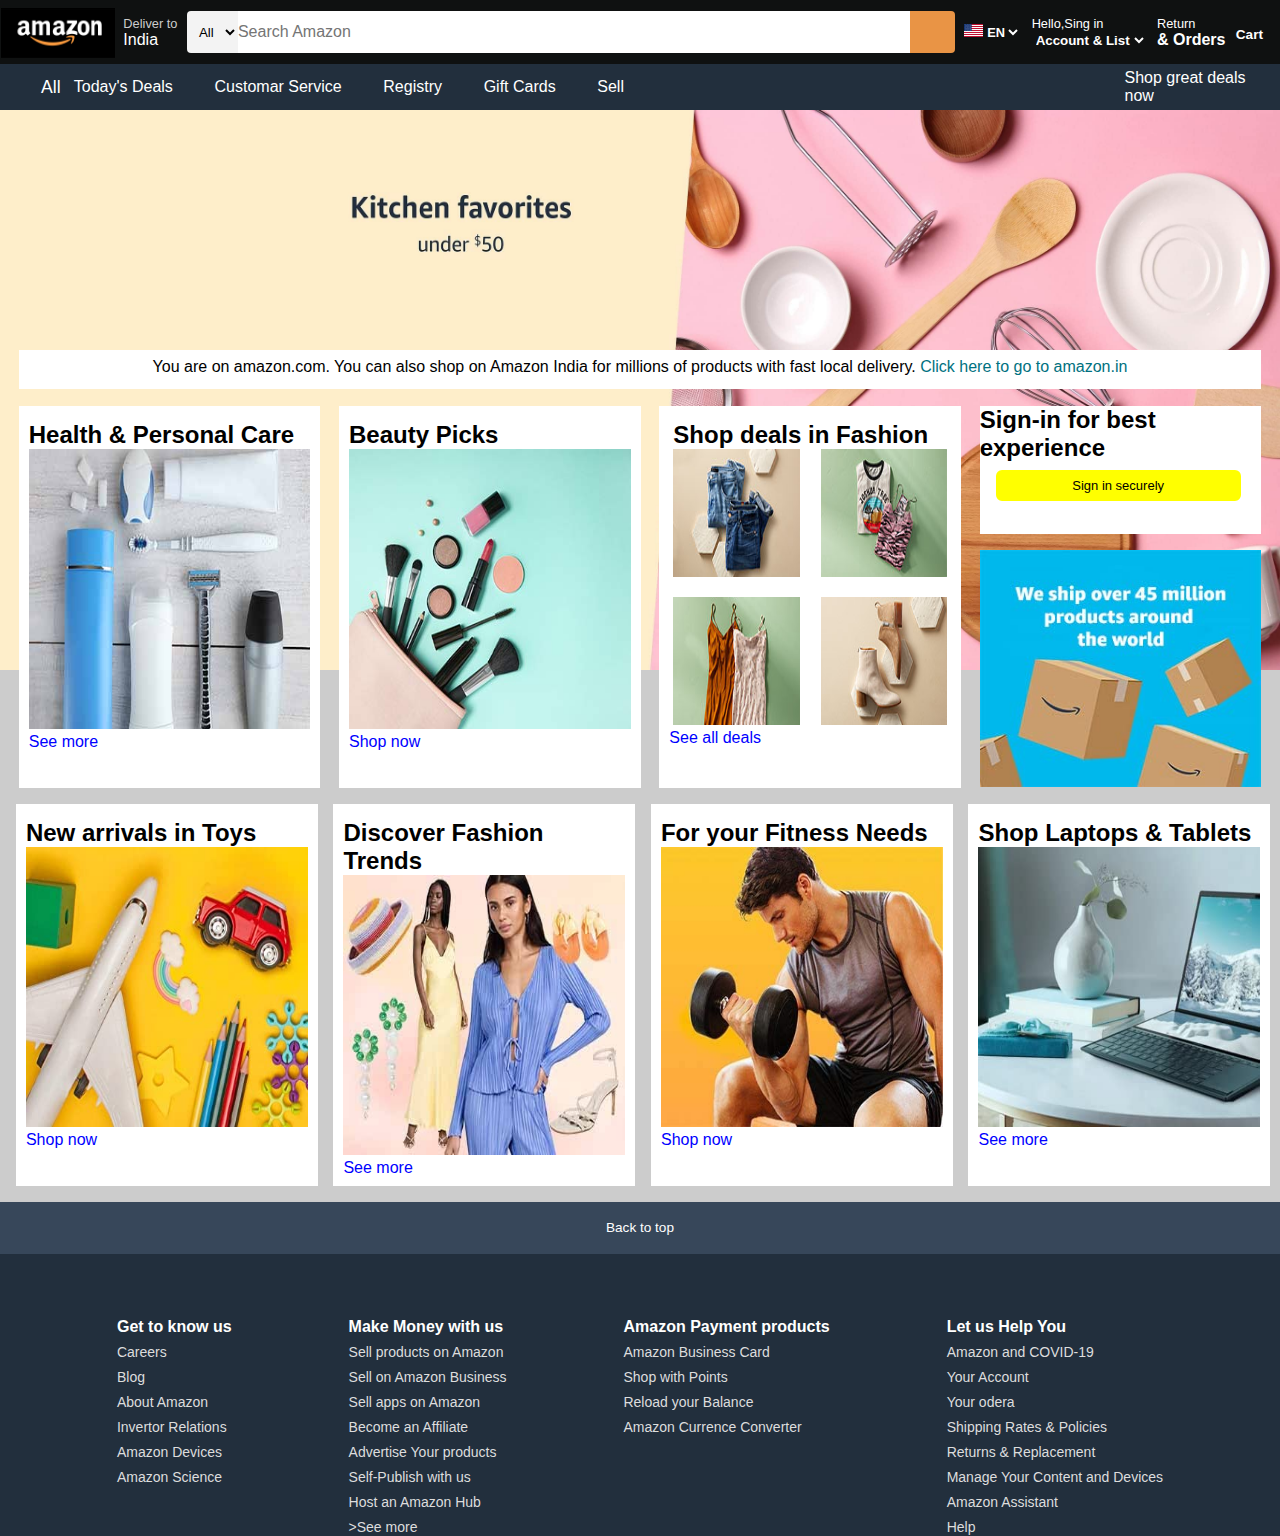
<file: index.html>
<!DOCTYPE html>
<html lang="en">
<head>
    <meta charset="UTF-8">
    <meta name="viewport" content="width=device-width, initial-scale=1.0">
    <link rel="shortcut icon" href="download.png" type="image/x-icon">

    <link rel="stylesheet" href="style.css">
    <link rel="stylesheet" href="slidbar.css">
    <link rel="stylesheet" href="https://cdnjs.cloudflare.com/ajax/libs/animate.css/4.1.1/animate.min.css">
    <link rel="stylesheet" href="https://cdnjs.cloudflare.com/ajax/libs/font-awesome/6.4.0/css/all.min.css" integrity="sha512-iecdLmaskl7CVkqkXNQ/ZH/XLlvWZOJyj7Yy7tcenmpD1ypASozpmT/E0iPtmFIB46ZmdtAc9eNBvH0H/ZpiBw==" crossorigin="anonymous" referrerpolicy="no-referrer" />
    <title>Amazon.com</title>
</head>
<body>

    <header>

        <!-- This is the topmost navbar -->
        <div class="navbar">
            <div class="nav-logo">
                <div class="logo border">

                </div>
            </div>
            <div class="nav-address border">
                <p class="add-first">Deliver to</p>
                <div class="add-icon">
                    <i class="fa-solid fa-location-dot"></i>
                    <p class="add-last">India</p>
                </div>
            </div>

            <div class="nav-search">
                <select class="search-select">
                    <option>All</option>
                </select>
                <input type="text" placeholder="Search Amazon" class="search-input">

                <div class="search-iocn">
                    <i class="fa-solid fa-magnifying-glass"></i>
                </div>
            </div>

            <div class="language border">
                <div class="lang-logo">
                    <img src="images/flag.png" alt="flag">
                </div>
                <div class="#">
                    <select name="" id="lang-type">
                        <option value="">EN</option>
                    </select>
                </div>
            </div>

            <div class="login border">
                <p class="login-one"><span>Hello,Sing in</span></p>
                <select class="login-second">
                    <option value="">Account & List</option>
                </select>
            </div>

            <div class="return border">
                <p class="ret"><span>Return</span></p>
                <p class="odr">& Orders</p>
            </div>

            <div class="nav-cart border">
                <i class="fa-solid fa-cart-shopping"></i>
                Cart
            </div>
        </div>

  <!-- This is the panel below navbar -->
        <div class="panel">
            <div class="panel-all border">
                <input type="checkbox" id="check">
                <label for="check">
                    <i class="fa-solid fa-bars" id="btn"></i><span>All</span>
                </label>
            
                <div class="slidbar">
                    <div class="header">
                        <div class="sign-in-logo">
                            <i class="fa-solid fa-circle-user"></i>
                        </div>
                        <h2>Hello, Sign in</h2>
                        <label for="check">
                            <i class="fa-solid fa-xmark can" id="cancel"></i>
                        </label>
                    </div>
            
                    <div class="digital margin">
                        <h2>Digital Content & Devices</h2>
                        <ul>
                            <li>Amazon Music</li>
                            <li>Kindle E-readers & Books</li>
                            <li style="margin-bottom: 0.5rem;">Amazon Appstore</li>
                        </ul>
                    </div>
            
                    <div class="shop margin">
                        <h2>Shop By Department</h2>
                        <ul>
                            <li>Electronics</li>
                            <li>Computer</li>
                            <li>Smart Home</li>
                            <li style="margin-bottom: 0.5rem;">Arts & Crafts</li>
                        </ul>
                    </div>
            
                    <div class="features margin">
                        <h2>Programs & Features</h2>
                        <ul>
                            <li>Gift Cards</li>
                            <li>Shop By Interest</li>
                            <li>Amazon Live</li>
                            <li style="margin-bottom: 0.5rem;">Internetional Shopping</li>
                        </ul>
                    </div>
            
                    <div class="Settings margin">
                        <h2>Help & Settings</h2>
                        <li>Your Account</li>
                        <li><i class="fa-solid fa-globe"></i> English</li>
                        <li><i class="fa-solid fa-flag-checkered"></i> United State</li>
                        <li>Customar Service</li>
                        <li style="margin-bottom: 0.5rem;">Sign in</li>
                    </div>
                </div>
            </div>

            <div class="panel-ops">
                <a href="#" class="border">Today's Deals</a>
                <a href="#" class="border">Customar Service</a>
                <a href="#" class="border">Registry</a>
                <a href="#" class="border">Gift Cards</a>
                <a href="#" class="border">Sell</a>
            </div>

            <div class="panel-deals border">
                <a href="#">
                    Shop great deals now
                </a>
            </div>
        </div>

        
    </header>


    <!-- Hero section the the portion below the navbar to display slideshow and message -->
    <div class="hero-section">
        <div class="slideshow">
            <img src="slider/slide1.jpg" alt="slide1">
            <img src="slider/slide2.jpg" alt="slide2">
            <img src="slider/slide3.jpg" alt="slide3">
            <img src="slider/slide4.jpg" alt="slide4">
        </div>
    </div>

    <div class="msg-container">
        <div class="msg">
            <p>You are on amazon.com. You can also shop on Amazon India for millions of products with fast local delivery. <a href="https://www.amazon.in/?ref=aisgw_intl_stripe_in">Click here to go to amazon.in</a></p>
        </div>
    </div>

  <!-- Here we are adding content of the page -->
    <div class="content">
        <div class="box1 box">
            <h2>Health & Personal Care</h2>
            <div class="box-image">
                <img src="Body/Health & Personal.jpg" alt="image1">
            </div>
            <a href="">See more</a>
        </div>
        <div class="box2 box">
            <h2>Beauty Picks</h2>
            <div class="box-image">
                <img src="Body/Beauty Pics.jpg" alt="">
            </div>
            <a href="">Shop now</a>
        </div>
        <div class="box3 box">
            <h2 style="margin-left: 4px;">Shop deals in Fashion</h2>
            <div class="multi-img">
                <img src="Body/ab.jpg" alt="1" style="margin-left: 4px;">
                <img src="Body/ac.jpg" alt="2" style="margin-left: 1rem;">
                <img src="Body/ad.jpg" alt="3" style="margin-top: 1rem; margin-left: 4px;">
                <img src="Body/ae.jpg" alt="4" style="margin-left: 1rem;">
            </div>

            <a href="">See all deals</a>
        </div>
        <div class="box4">
            <div class="sign-in">
                <h2>Sign-in for best experience</h2>
                <button class="button1">Sign in securely</button>
            </div>

            <div class="image">
                <img src="Body/del.jpg" alt="image">
            </div>
        </div>

        <div class="box5 boxn">
            <h2>New arrivals in Toys</h2>
            <div class="box-image">
                <img src="Body/Fuji_Dash_Toys_1X._SY304_CB639759658_.jpg" alt="">
            </div>
            <a href="">Shop now</a>
        </div>

        <div class="box6 boxn">
            <h2>Discover Fashion Trends</h2>
            <div class="box-image">
                <img src="Body/d.jpg" alt="">
            </div>
            <a href="">See more</a>
        </div>

        <div class="box7 boxn">
            <h2>For your Fitness Needs</h2>
            <div class="box-image">
                <img src="Body/fit.jpg" alt="">
            </div>
            <a href="">Shop now</a>
        </div>

        <div class="box8 boxn">
            <h2>Shop Laptops & Tablets</h2>
            <div class="box-image">
                <img src="Body/lap.jpg" alt="">
            </div>
            <a href="">See more</a>
        </div>
    </div>


    <!-- Footer Section -->

    <footer>
        <div class="panel1">
            <a href="">Back to top</a>
        </div>
        <div class="panel2">
            <ul>
                <p>Get to know us</p>
                <li><a href="">Careers</a></li>
                <li><a href="">Blog</a></li>
                <li><a href="">About Amazon</a></li>
                <li><a href="">Invertor Relations</a></li>
                <li><a href="">Amazon Devices</a></li>
                <li><a href="">Amazon Science</a></li>
            </ul>

            <ul>
                <p>Make Money with us</p>
                <li><a href="">Sell products on Amazon</a></li>
                <li><a href="">Sell on Amazon Business</a></li>
                <li><a href="">Sell apps on Amazon</a></li>
                <li><a href="">Become an Affiliate</a></li>
                <li><a href="">Advertise Your products</a></li>
                <li><a href="">Self-Publish with us</a></li>
                <li><a href="">Host an Amazon Hub</a></li>
                <li><a href="">>See more</a></li>
            </ul>

            <ul>
                <p>Amazon Payment products</p>
                <li><a href="">Amazon Business Card</a></li>
                <li><a href="">Shop with Points</a></li>
                <li><a href="">Reload your Balance</a></li>
                <li><a href="">Amazon Currence Converter</a></li>
            </ul>

            <ul>
                <p>Let us Help You</p>
                <li><a href="">Amazon and COVID-19</a></li>
                <li><a href="">Your Account</a></li>
                <li><a href="">Your odera</a></li>
                <li><a href="">Shipping Rates & Policies</a></li>
                <li><a href="">Returns & Replacement</a></li>
                <li><a href="">Manage Your Content and Devices</a></li>
                <li><a href="">Amazon Assistant</a></li>
                <li><a href="">Help</a></li>
            </ul>
            
        </div>
    </footer>
           
</body>
</html>
</file>
<file: style.css>
*{
    margin: 0;
    font-family: Arial, Helvetica, sans-serif;
    border: border-box;
}
body{
    background-color: #cccccc;
 }
  /* Top navbar */
.navbar{
    height: 4rem;
    background-color: #0f1111;
    color: white;
    display: flex;
    align-items: center;
    justify-content: space-between;
}

.nav-logo{
    height: 3rem;
    width: 7rem;
    margin: 1px;
}

.logo{
    background: url(images/amazon-logo.jpg);
    height: 3rem;
    width: 100%;
    background-size: cover;
}

.border{
    border: 1px solid transparent;
}

.border:hover{
    border: 1px solid white;
}

.add-icon{
    display: flex;
    align-items: center;
}

.add-first{
    color: #cccccc;
    font-size: 0.8rem;
}

.add-last{
    color: white;
    font-size: 1rem;
}

.nav-search{
    display: flex;
    width: 48rem;
    height: 65%;
}

.nav-search:hover{
    border: 2px solid orange;
}

.search-select{
    background-color: #f3f3f3;
    width: 3.2rem;
    text-align: center;
    border-top-left-radius: 4px;
    border-bottom-left-radius: 4px;
    border: none;
}


.search-iocn{
    background-color: rgb(233, 148, 69);
    align-items: center;
    width: 2.8rem;
    border-top-right-radius: 4px;
    border-bottom-right-radius: 4px;
    display: flex;
    justify-content: center;
    border: none;
    font-size: 1.4rem;
    color: black;
}

.search-input{
    width: 42rem;
    font-size: 1rem;
    border: none;
}

.language{
    display: flex;
}

.lang-logo img{
    height: 0.8rem;
    width: 1.2rem;
    background-size: cover;
}

#lang-type{
    font-size: .8rem;
    font-weight: bold;
    border: none;
    color: #ffffff;
    background-color: #0f1111;
}


.login-one{
    font-size: 0.8rem;
}
.login-second{
    border: none;
    color: white;
    background-color: #0f1111;
    font-weight: 700;
}

.ret{
    font-size: 0.8rem;
}

.odr{
    font-weight: 700;
    font-size: 1rem;
}

.nav-cart{
    margin-right: 1rem;
    font-size: 0.85rem;
    font-weight: 700;
}

.nav-cart i{
    font-size: 1.4rem;
}
   /* Panel section */
.panel{
    height: 2.9rem;
    background-color: #222f3d;
    display: flex;
    align-items:center;
}

.panel span{
    position: relative;
    left: 1.5rem;
}

.panel-all{
    color: white;
    font-size: 1.1rem;
    width: 700;
    margin-left: 1rem;
}

.panel-all a{
    color: white;
    font-size: 1.2rem;
}

.panel-ops{
    width: 68rem;
}

.panel-ops a{
    color: white;
    text-decoration: none;
    margin-left: 2.2rem;
}

.panel-deals a{
    color: white;
    text-decoration: none;
}



/* Hero section */

.hero-section{
    height: 35rem;
    display: flex;
    position: relative;
    overflow: hidden;
}



.slideshow img{
    height: 100%;
    width: 100%;
    animation: slide 18s ease 9s infinite;
}

@keyframes slide{
    0%{
        transform: translateY(0);
    }
    25%{
        transform: translateY(-100%);
    }
    50%{
        transform: translateY(-200%);
    }

    75%{
        transform: translateY(-300%);
    }

    100%{
        transform: translateY(-0%);
    }
}


.overflow{
    height: 2rem;
    background-color: white;
    position: relative;
    bottom: 20rem;
    z-index: 1;
}

.msg-container{
    height: 2.5rem;
    position: relative;
    display: flex;
    justify-content: center;
    bottom: 20rem;
}

.msg{
    z-index: 1;
    height: 2.4rem;
    width: 97%;
    position: relative;
    background-color: white;
    text-align: center;
}

.msg p{
    position: inherit;
    top: .5rem;
}

.msg a{
    color: #007180;
    text-decoration: none;
}



 /* Content Section */

 .content{
    display: flex;
    flex-wrap: wrap;
    justify-content: space-evenly;
 }

 .box{
    height: 22rem;
    width: 22%;
    background-color: #ffffff;
    margin-top: -19rem;
    padding: 15px 10px;
    z-index: 1;
 }


 .box-image img{
    width: 100%;
    height: 17.5rem;
 }

 .box a{
    color: blue;
    text-decoration: none;
 }


 .multi-img img{
    height: 8rem;
    width: 45%;
 }

 .box4{
    height: 23.8rem;
    width: 22%;
    margin-top: -19rem;
    z-index: 1;
 }

 .sign-in{
    height: 8rem;
    width: 100%;
    background-color: white;
 }

 .button1{
    background-color: yellow;
    height: 1.9rem;
    width: 87%;
    margin-left: 1rem;
    font-size: 13px;
    border: 2px solid yellow;
    border-top-left-radius: 6px;
    border-top-right-radius: 6px;
    border-bottom-left-radius: 6px;
    border-bottom-right-radius: 6px;
    margin-top: 0.5rem;
 }

 .button1:hover{
    background-color: rgb(230, 208, 12);
    cursor: pointer;
 }

 .image img{
    height: 14.8rem ;
    width: 100%;
    margin-top: 1rem;
 }


 .boxn{
    height: 22rem;
    width: 22%;
    background-color: #ffffff;
    margin-top: 1rem;
    padding: 15px 10px;
    z-index: 1;
    margin-left: 6px;
 }

 .boxn a{
    color: blue;
    text-decoration: none;
 }


 /* Footer Section */

 .panel1{
    height: 3.2rem;
    background-color: #37475a;
    color: white;
    margin-top: 1rem;
    display: flex;
    justify-content: center;
    align-items: center;
 }

 .panel1 a{
    color: white;
    text-decoration: none;
    font-size: 0.85rem;
 }


 .panel2{
    display: flex;
    background-color: #222f3d;
    color: white;
    justify-content: space-evenly;
 }


 .panel2 li{
    list-style-type: none;
 }

 .panel2 a{
    text-decoration: none;
    color: #dddddd;
    font-size: 14px;
}

.panel2 p{
    margin-top: 4rem;
    font-weight: 700;
}

ul  li{
    margin-top: 7px;
}
</file>
<file: slidbar.css>
*{
    padding: 0;
    margin: 0;
    list-style-type: none;
    text-decoration: none;
}

body{
    font-family: 'Oswald', sans-serif;
}

.slidbar{
    position: fixed;
    top: 0;
    left: -21.5rem;
    width: 20rem;
    height: 100%;
    background-color: white;
    color: black;
    transition: all 0.5s ease;
    z-index: 11;
}

.header{
    display:  flex;
    justify-content: center;
    height: 2.5rem;
    background-color: #063146;
    align-items: center;
}

.can{
    position: absolute;
    right: -24px;
    font-size: 32px;
    top: 5px;
    cursor: pointer;
    z-index: 11;
    color: black;
}

.sign-in-logo i{
    font-size: 28px;
    margin-right: 10px;
}

.margin{
    margin-top: 0.5rem;
    border-bottom: 1px solid grey;
}

.margin li{
    margin-top: 1rem;
}

.margin li:hover{
    background-color: aliceblue;
    cursor: pointer;
}

#check{
    display: none;
}


label #btn, label #cancel{
    position: absolute;
    cursor: pointer;
}


#check:checked ~ .slidbar{
    left: 0;
}
</file>
